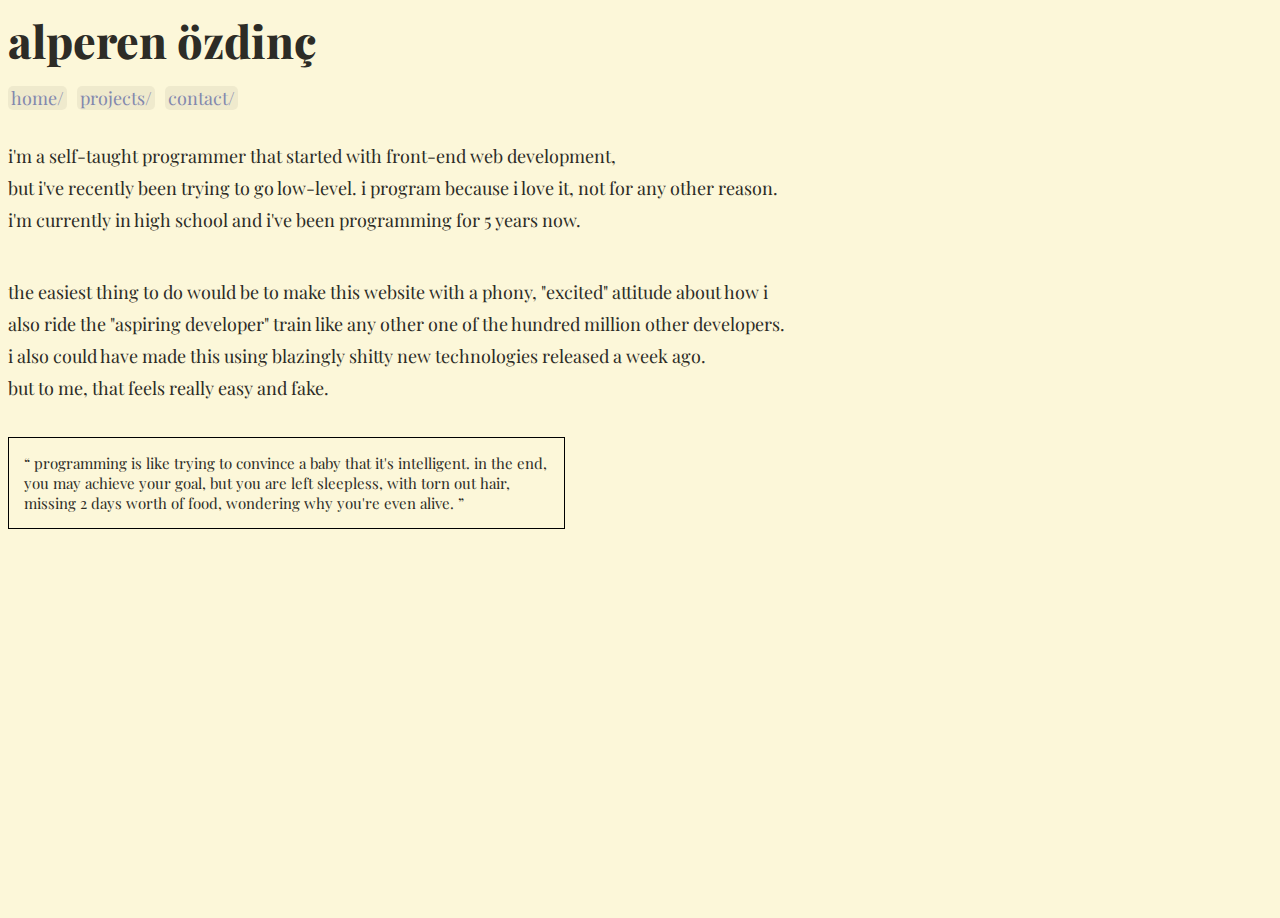
<file: index.html>
<!doctype html>
<html lang="en">
  <head>
    <meta charset="UTF-8" />
    <meta name="viewport" content="width=device-width, initial-scale=1.0" />
    <title>home/</title>
    <link rel="preconnect" href="https://fonts.googleapis.com" />
    <link rel="preconnect" href="https://fonts.gstatic.com" crossorigin />
    <link
      href="https://fonts.googleapis.com/css2?family=Playfair+Display:ital,wght@0,400..900;1,400..900&display=swap"
      rel="stylesheet"
    />
    <link href="styles/global.css" rel="stylesheet" />
    <link href="styles/typography.css" rel="stylesheet" />
    <link href="styles/navigation.css" rel="stylesheet" />
    <link href="styles/quote.css" rel="stylesheet" />
    <link href="styles/index.css" rel="stylesheet" />
  </head>

  <body>
    <h1>alperen özdinç</h1>

    <nav>
      <ul>
        <li>
          <a href="index.html">home/</a>
        </li>

        <li>
          <a href="projects.html">projects/</a>
        </li>

        <li>
          <a href="contact.html">contact/</a>
        </li>
      </ul>
    </nav>

    <p>
      i'm a self-taught programmer that started with front-end web development,
      <br />
      but i've recently been trying to go low-level. i program because i love
      it, not for any other reason. <br />
      i'm currently in high school and i've been programming for 5 years now.
    </p>

    <p>
      the easiest thing to do would be to make this website with a phony,
      "excited" attitude about how i <br />
      also ride the "aspiring developer" train like any other one of the hundred
      million other developers. <br />
      i also could have made this using blazingly shitty new technologies
      released a week ago. <br />
      but to me, that feels really easy and fake.
    </p>

    <q>
      programming is like trying to convince a baby that it's intelligent. in
      the end, you may achieve your goal, but you are left sleepless, with torn
      out hair, missing 2 days worth of food, wondering why you're even alive.
    </q>
  </body>
</html>
</file>
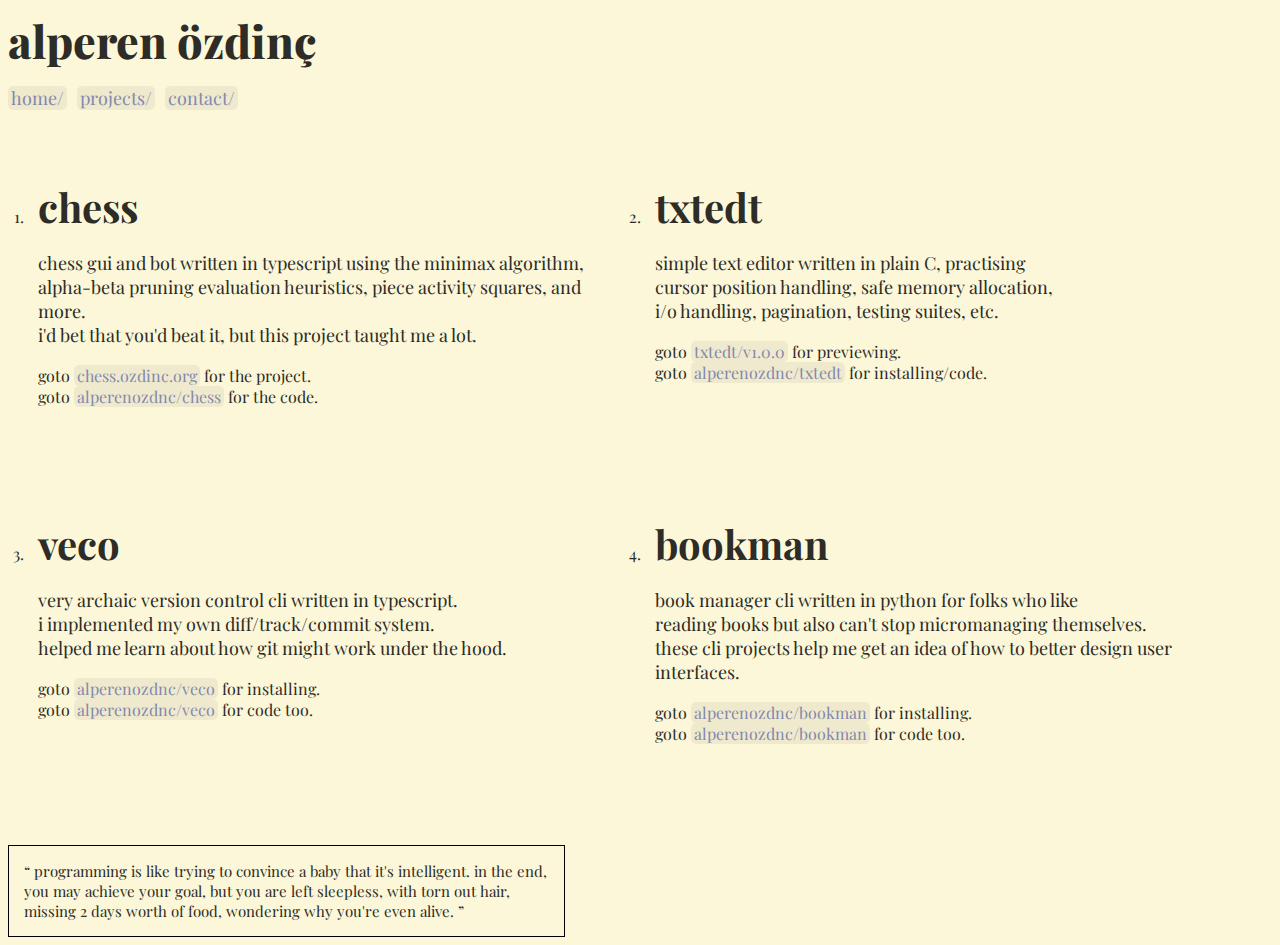
<file: projects.html>
<!doctype html>
<html lang="en">
  <head>
    <meta charset="UTF-8" />
    <meta name="viewport" content="width=device-width, initial-scale=1.0" />
    <title>projects/</title>
    <link rel="preconnect" href="https://fonts.googleapis.com" />
    <link rel="preconnect" href="https://fonts.gstatic.com" crossorigin />
    <link
      href="https://fonts.googleapis.com/css2?family=Playfair+Display:ital,wght@0,400..900;1,400..900&display=swap"
      rel="stylesheet"
    />
    <link href="styles/global.css" rel="stylesheet" />
    <link href="styles/typography.css" rel="stylesheet" />
    <link href="styles/navigation.css" rel="stylesheet" />
    <link href="styles/quote.css" rel="stylesheet" />
    <link rel="stylesheet" href="styles/projects.css" />
  </head>

  <body>
    <h1>alperen özdinç</h1>

    <nav>
      <ul>
        <li>
          <a href="index.html">home/</a>
        </li>

        <li>
          <a href="projects.html">projects/</a>
        </li>

        <li>
          <a href="contact.html">contact/</a>
        </li>
      </ul>
    </nav>

    <ol>
      <li>
        <h2>chess</h2>

        <p>
          chess gui and bot written in typescript using the minimax algorithm,
          <br />
          alpha-beta pruning evaluation heuristics, piece activity squares, and
          more.
          <br />
          i'd bet that you'd beat it, but this project taught me a lot.
        </p>

        <div>
          goto
          <a href="https://chess.ozdinc.org" target="_blank"
            >chess.ozdinc.org</a
          >
          for the project.
        </div>

        <div>
          goto
          <a href="https://github.com/alperenozdnc/chess" target="_blank"
            >alperenozdnc/chess</a
          >
          for the code.
        </div>
      </li>

      <li>
        <h2>txtedt</h2>

        <p>
          simple text editor written in plain C, practising <br />cursor
          position handling, safe memory allocation, <br />
          i/o handling, pagination, testing suites, etc.
        </p>

        <div>
          goto
          <a
            href="https://github.com/alperenozdnc/txtedt/releases/tag/v1.0.0"
            target="_blank"
            >txtedt/v1.0.0</a
          >
          for previewing.
        </div>

        <div>
          goto
          <a href="https://github.com/alperenozdnc/txtedt" target="_blank"
            >alperenozdnc/txtedt</a
          >
          for installing/code.
        </div>
      </li>

      <li>
        <h2>veco</h2>

        <p>
          very archaic version control cli written in typescript. <br />
          i implemented my own diff/track/commit system.<br />
          helped me learn about how git might work under the hood.
        </p>

        <div>
          goto
          <a href="https://github.com/alperenozdnc/veco" target="_blank"
            >alperenozdnc/veco</a
          >
          for installing.
        </div>

        <div>
          goto
          <a href="https://github.com/alperenozdnc/veco" target="_blank"
            >alperenozdnc/veco</a
          >
          for code too.
        </div>
      </li>

      <li>
        <h2>bookman</h2>

        <p>
          book manager cli written in python for folks who like
          <br />
          reading books but also can't stop micromanaging themselves. <br />
          these cli projects help me get an idea of how to better design user
          interfaces.
        </p>

        <div>
          goto
          <a href="https://github.com/alperenozdnc/bookman" target="_blank"
            >alperenozdnc/bookman</a
          >
          for installing.
        </div>

        <div>
          goto
          <a href="https://github.com/alperenozdnc/bookman" target="_blank"
            >alperenozdnc/bookman</a
          >
          for code too.
        </div>
      </li>
    </ol>

    <q>
      programming is like trying to convince a baby that it's intelligent. in
      the end, you may achieve your goal, but you are left sleepless, with torn
      out hair, missing 2 days worth of food, wondering why you're even alive.
    </q>
  </body>
</html>
</file>
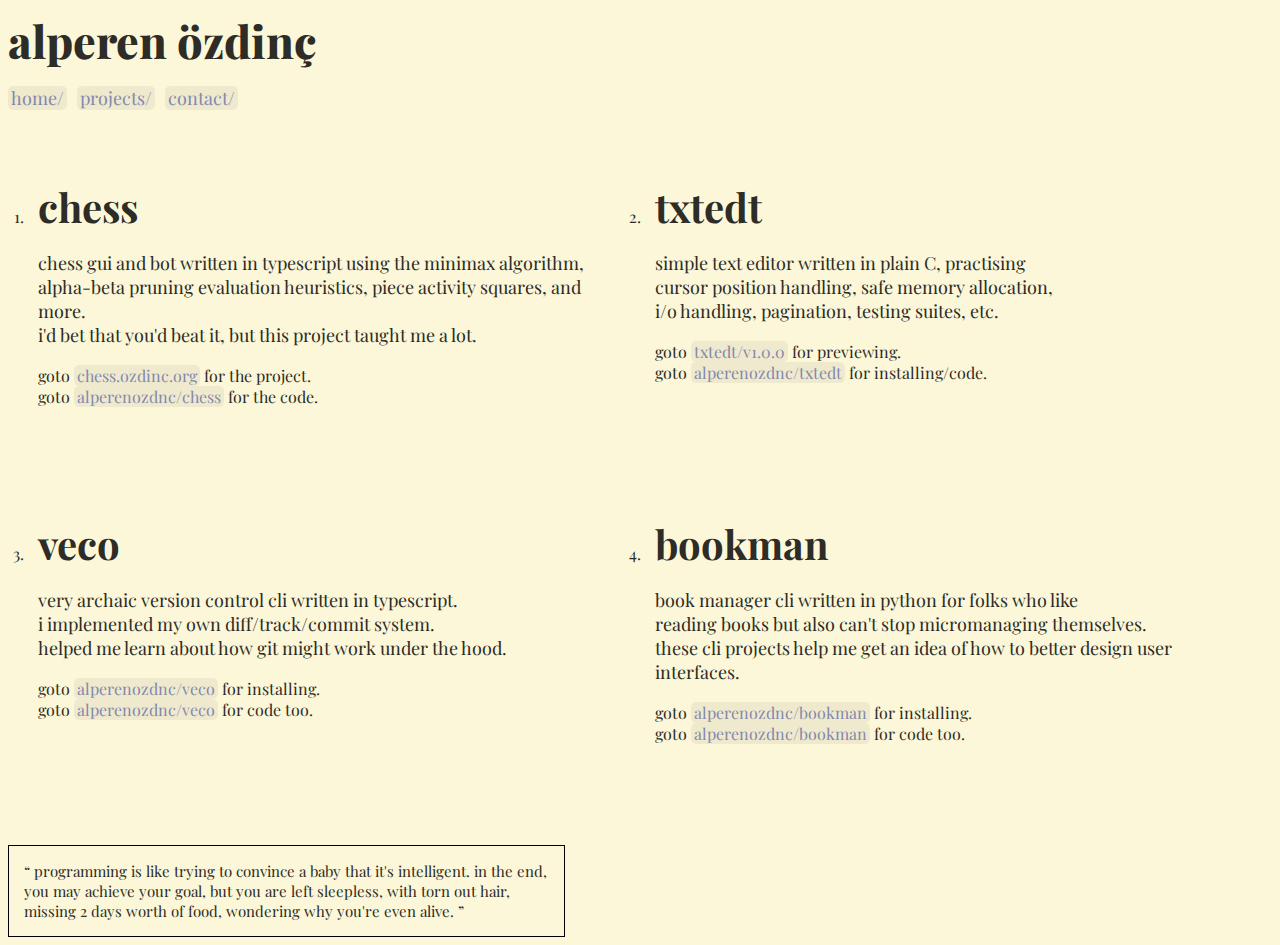
<file: public/projects.html>
<!doctype html>
<html lang="en">

<head>
    <meta charset="UTF-8" />
    <meta name="viewport" content="width=device-width, initial-scale=1.0" />
    <title>projects/</title>
    <link rel="preconnect" href="https://fonts.googleapis.com" />
    <link rel="preconnect" href="https://fonts.gstatic.com" crossorigin />
    <link href="https://fonts.googleapis.com/css2?family=Playfair+Display:ital,wght@0,400..900;1,400..900&display=swap"
        rel="stylesheet" />
    <link href="/styles/global.css" rel="stylesheet" />
    <link href="/styles/typography.css" rel="stylesheet" />
    <link href="/styles/navigation.css" rel="stylesheet" />
    <link href="/styles/quote.css" rel="stylesheet" />
    <link rel="stylesheet" href="/styles/projects.css" />
    <link rel="icon" type="image/x-icon" href="/img/pfp.png">
</head>

<body>
    <h1>alperen özdinç</h1>

    <nav>
        <ul>
            <li>
                <a href="/">home/</a>
            </li>

            <li>
                <a href="/projects/">projects/</a>
            </li>

            <li>
                <a href="/contact/">contact/</a>
            </li>
        </ul>
    </nav>

    <ol>
        <li>
            <h2>chess</h2>

            <p>
                chess gui and bot written in typescript using the minimax algorithm,
                <br />
                alpha-beta pruning evaluation heuristics, piece activity squares, and
                more.
                <br />
                i'd bet that you'd beat it, but this project taught me a lot.
            </p>

            <div>
                goto
                <a href="https://chess.ozdinc.org" target="_blank">chess.ozdinc.org</a>
                for the project.
            </div>

            <div>
                goto
                <a href="https://github.com/alperenozdnc/chess" target="_blank">alperenozdnc/chess</a>
                for the code.
            </div>
        </li>

        <li>
            <h2>txtedt</h2>

            <p>
                simple text editor written in plain C, practising <br />cursor
                position handling, safe memory allocation, <br />
                i/o handling, pagination, testing suites, etc.
            </p>

            <div>
                goto
                <a href="https://github.com/alperenozdnc/txtedt/releases/tag/v1.0.0" target="_blank">txtedt/v1.0.0</a>
                for previewing.
            </div>

            <div>
                goto
                <a href="https://github.com/alperenozdnc/txtedt" target="_blank">alperenozdnc/txtedt</a>
                for installing/code.
            </div>
        </li>

        <li>
            <h2>veco</h2>

            <p>
                very archaic version control cli written in typescript. <br />
                i implemented my own diff/track/commit system.<br />
                helped me learn about how git might work under the hood.
            </p>

            <div>
                goto
                <a href="https://github.com/alperenozdnc/veco" target="_blank">alperenozdnc/veco</a>
                for installing.
            </div>

            <div>
                goto
                <a href="https://github.com/alperenozdnc/veco" target="_blank">alperenozdnc/veco</a>
                for code too.
            </div>
        </li>

        <li>
            <h2>bookman</h2>

            <p>
                book manager cli written in python for folks who like
                <br />
                reading books but also can't stop micromanaging themselves. <br />
                these cli projects help me get an idea of how to better design user
                interfaces.
            </p>

            <div>
                goto
                <a href="https://github.com/alperenozdnc/bookman" target="_blank">alperenozdnc/bookman</a>
                for installing.
            </div>

            <div>
                goto
                <a href="https://github.com/alperenozdnc/bookman" target="_blank">alperenozdnc/bookman</a>
                for code too.
            </div>
        </li>
    </ol>

    <q>
        programming is like trying to convince a baby that it's intelligent. in
        the end, you may achieve your goal, but you are left sleepless, with torn
        out hair, missing 2 days worth of food, wondering why you're even alive.
    </q>
</body>

</html>
</file>
<file: styles/global.css>
body {
    width: 100%;
    min-height: 100vh;
    background: #fcf7d9;
}

a {
    color: #8388ad;
    background: rgba(0, 0, 0, 0.05);
    text-decoration: none;
    padding-inline: 3px;
    border-radius: 5px;
}

a:hover {
    color: #626682;
    text-decoration: underline;
}

* {
    color: #2d2c26;
}
</file>
<file: styles/typography.css>
* {
  font-family: "Playfair Display", serif;
}

h1 {
  font-weight: 800;
  font-size: 45px;
  margin-block: 10px;
}

p {
  font-size: 18px;
}
</file>
<file: styles/navigation.css>
nav {
    margin-bottom: 30px;
}

ul {
    display: flex;
    align-self: start;
    list-style-type: none;
    padding-left: 0;
}

li {
    margin-right: 10px;
}

nav a {
    font-size: 18px;
}
</file>
<file: styles/quote.css>
@media (min-width: 1024px) {
    q {
        border: 1px black solid;
        display: inline-block;
        min-width: 300px;
        width: 41%;
        padding: 15px;
        font-size: 15px;
        margin-top: 15px;
    }
}

@media (max-width: 1024px) {
    q {
        border: 1px black solid;
        display: inline-block;
        min-width: 300px;
        width: 80%;
        padding: 15px;
        font-size: 15px;
        margin-top: 15px;
    }
}
</file>
<file: styles/index.css>
p {
    line-height: 2rem;
}

p~p {
    margin-top: 40px;
}
</file>
<file: styles/projects.css>
@media (max-width: 1024px) {
    ol {
        padding: 0;
        padding-left: 20px;

        li {
            margin-right: 30px;
            margin-bottom: 30px;
            padding: 10px;
            padding-block: 40px;

            h2 {
                font-size: 40px;
                margin: 0;
            }
        }
    }
}

@media (min-width: 1024px) {
    ol {
        display: flex;
        flex-wrap: wrap;
        padding: 0;
        padding-left: 20px;

        li {
            margin-right: 30px;
            margin-bottom: 30px;
            padding: 10px;
            padding-block: 40px;
            width: 45%;

            h2 {
                font-size: 40px;
                margin: 0;
            }
        }
    }
}
</file>
